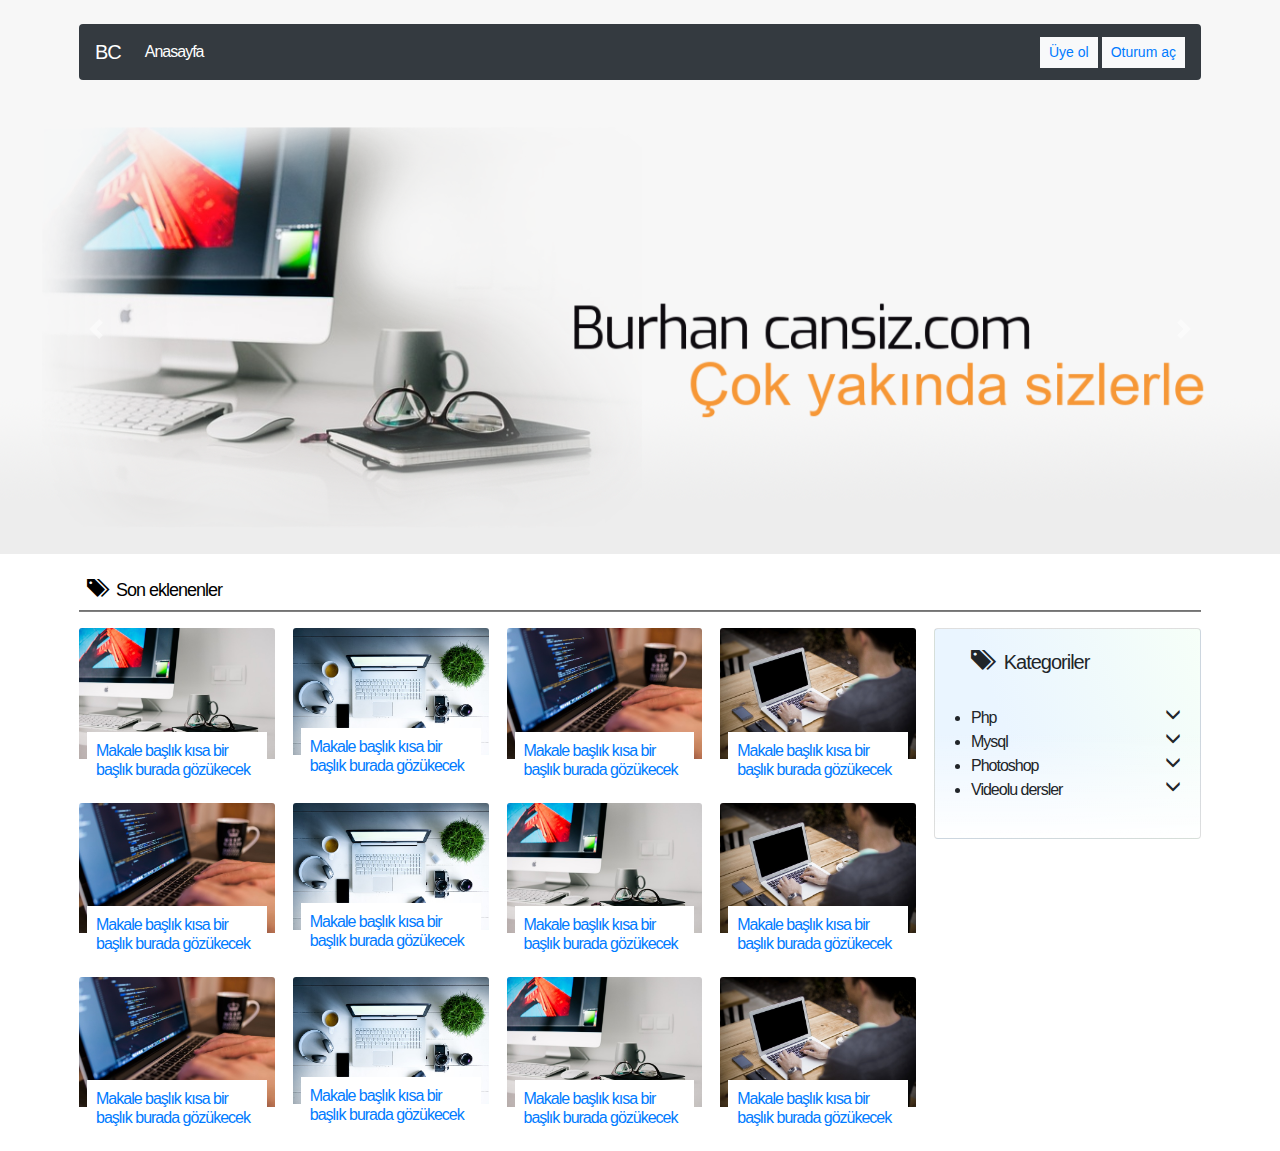
<file: index.html>
<!doctype html>
<html lang="tr">
<head>
    <meta charset="utf-8">
    <meta name="viewport" content="width=device-width, initial-scale=1, shrink-to-fit=no">
    <link rel="icon" type="image/png" sizes="96x96" href="img/global/fav.png"> 
    <link rel="stylesheet" href="lib/bootstrap/bootstrap.min.css">
    <link rel="stylesheet" href="lib/glyphicons.css">
    <link rel="stylesheet" href="css/custom.css">
    <link rel="stylesheet" href="css/medyaSorgulari.css">
    <title>Anasayfa</title>
</head>
<body>
    
<!--header-->
<header class="pt-2 pb-2 pt-lg-4 pb-lg-4">
    <div class="container">
        <nav class="navbar navbar-expand-md navbar-dark bg-dark rounded">
            <a class="navbar-brand" href="index.html">BC</a>
            <button class="navbar-toggler" type="button" data-toggle="collapse" data-target="#navbarAc" aria-controls="navbarAc" aria-expanded="false" aria-label="Toggle navigation"><span class="navbar-toggler-icon"></span></button>

            <div class="collapse navbar-collapse" id="navbarAc">
                <ul class="navbar-nav mr-auto">
                  <li class="nav-item active"><a class="nav-link" href="index.html">Anasayfa</a></li>
                </ul>
                <ul class="navbar-nav ml-auto">
                  <li class="nav-item"><button data-toggle="modal" data-target="#uyeOl" class="btn btn-sm btn-link btn-light rounded-0 mr-1 uyeOl">Üye ol</button></li>
                  <li class="nav-item"><button data-toggle="modal" data-target="#login"class="btn btn-sm btn-link btn-light rounded-0 login">Oturum aç</button></li>
                </ul>
            </div>
        </nav>
    </div>
</header>
<!--header.-->

<!--Slayder-->
<div id="slaytKontrol" class="carousel slide mb-3" data-ride="carousel">
    <div class="carousel-inner">
        <div class="carousel-item">
            <figure class="mb-0">
                <img src="img/slayder/1.png" class="img-fluid" alt="">
            </figure>
        </div>
        <div class="carousel-item">
            <figure class="mb-0">
                <img src="img/slayder/4.png" class="img-fluid" alt="">
            </figure>
        </div>
        <div class="carousel-item">
            <figure class="mb-0">
                <img src="img/slayder/3.png" class="img-fluid" alt="">
            </figure>
        </div>
    </div>
  <a class="carousel-control-prev" href="#slaytKontrol" role="button" data-slide="prev"><span class="carousel-control-prev-icon" aria-hidden="true"></span><span class="sr-only">Previous</span></a>
  <a class="carousel-control-next" href="#slaytKontrol" role="button" data-slide="next"><span class="carousel-control-next-icon" aria-hidden="true"></span><span class="sr-only">Next</span></a>
</div>
<!--Slayder.-->

<!--Kontent-->
<div class="container">
    <!--Bölüm başlık-->
    <section class="row bolumBaslik mb-3">
        <div class="col-12">
            <h2 class="d-inline-block p-2 mb-0"><span class="glyphicon glyphicon-tags" aria-hidden="true"></span> &nbsp; Son eklenenler</h2>
        </div>
        <div class="col-12"><hr class="p-0 mb-0"></div>
    </section>     
    <!--Bölüm başlık.-->
    
    <div class="row">
        <!--Sol kısım-->
        <div class="col-12 col-md-8 col-lg-9 sol">
            <div class="row sonEklenenler">
                <a class="col-12 col-sm-6 col-md-4 col-lg-3" href="makaleDetay.html" title="">
                    <div class="card border-0">
                        <figure class="mb-0">
                           <img src="img/makale/1.jpg" class="card-img-top" alt="...">
                        </figure> 
                        <div class="card-body p-2">
                            <h1 class="card-title h6">Makale başlık kısa bir başlık burada gözükecek vs vs</h1>
                        </div>
                    </div>
                </a> 
                <a class="col-12 col-sm-6 col-md-4 col-lg-3" href="makaleDetay.html" title="">
                    <div class="card border-0">
                        <figure class="mb-0">
                           <img src="img/makale/2.jpg" class="card-img-top" alt="...">
                        </figure> 
                        <div class="card-body p-2">
                            <h1 class="card-title h6">Makale başlık kısa bir başlık burada gözükecek vs vs</h1>
                        </div>
                    </div>
                </a> 
                <a class="col-12 col-sm-6 col-md-4 col-lg-3" href="makaleDetay.html" title="">
                    <div class="card border-0">
                        <figure class="mb-0">
                           <img src="img/makale/3.jpg" class="card-img-top" alt="...">
                        </figure> 
                        <div class="card-body p-2">
                            <h1 class="card-title h6">Makale başlık kısa bir başlık burada gözükecek vs vs</h1>
                        </div>
                    </div>
                </a> 
                <a class="col-12 col-sm-6 col-md-4 col-lg-3" href="makaleDetay.html" title="">
                    <div class="card border-0">
                        <figure class="mb-0">
                           <img src="img/makale/4.jpg" class="card-img-top" alt="...">
                        </figure> 
                        <div class="card-body p-2">
                            <h1 class="card-title h6">Makale başlık kısa bir başlık burada gözükecek vs vs</h1>
                        </div>
                    </div>
                </a> 
                <a class="col-12 col-sm-6 col-md-4 col-lg-3" href="makaleDetay.html" title="">
                    <div class="card border-0">
                        <figure class="mb-0">
                           <img src="img/makale/3.jpg" class="card-img-top" alt="...">
                        </figure> 
                        <div class="card-body p-2">
                            <h1 class="card-title h6">Makale başlık kısa bir başlık burada gözükecek vs vs</h1>
                        </div>
                    </div>
                </a> 
                <a class="col-12 col-sm-6 col-md-4 col-lg-3" href="makaleDetay.html" title="">
                    <div class="card border-0">
                        <figure class="mb-0">
                           <img src="img/makale/2.jpg" class="card-img-top" alt="...">
                        </figure> 
                        <div class="card-body p-2">
                            <h1 class="card-title h6">Makale başlık kısa bir başlık burada gözükecek vs vs</h1>
                        </div>
                    </div>
                </a> 
                <a class="col-12 col-sm-6 col-md-4 col-lg-3" href="makaleDetay.html" title="">
                    <div class="card border-0">
                        <figure class="mb-0">
                           <img src="img/makale/1.jpg" class="card-img-top" alt="...">
                        </figure> 
                        <div class="card-body p-2">
                            <h1 class="card-title h6">Makale başlık kısa bir başlık burada gözükecek vs vs</h1>
                        </div>
                    </div>
                </a> 
                <a class="col-12 col-sm-6 col-md-4 col-lg-3" href="makaleDetay.html" title="">
                    <div class="card border-0">
                        <figure class="mb-0">
                           <img src="img/makale/4.jpg" class="card-img-top" alt="...">
                        </figure> 
                        <div class="card-body p-2">
                            <h1 class="card-title h6">Makale başlık kısa bir başlık burada gözükecek vs vs</h1>
                        </div>
                    </div>
                </a> 
                <a class="col-12 col-sm-6 col-md-4 col-lg-3" href="makaleDetay.html" title="">
                    <div class="card border-0">
                        <figure class="mb-0">
                           <img src="img/makale/3.jpg" class="card-img-top" alt="...">
                        </figure> 
                        <div class="card-body p-2">
                            <h1 class="card-title h6">Makale başlık kısa bir başlık burada gözükecek vs vs</h1>
                        </div>
                    </div>
                </a> 
                <a class="col-12 col-sm-6 col-md-4 col-lg-3" href="makaleDetay.html" title="">
                    <div class="card border-0">
                        <figure class="mb-0">
                           <img src="img/makale/2.jpg" class="card-img-top" alt="...">
                        </figure> 
                        <div class="card-body p-2">
                            <h1 class="card-title h6">Makale başlık kısa bir başlık burada gözükecek vs vs</h1>
                        </div>
                    </div>
                </a> 
                <a class="col-12 col-sm-6 col-md-4 col-lg-3" href="makaleDetay.html" title="">
                    <div class="card border-0">
                        <figure class="mb-0">
                           <img src="img/makale/1.jpg" class="card-img-top" alt="...">
                        </figure> 
                        <div class="card-body p-2">
                            <h1 class="card-title h6">Makale başlık kısa bir başlık burada gözükecek vs vs</h1>
                        </div>
                    </div>
                </a> 
                <a class="col-12 col-sm-6 col-md-4 col-lg-3" href="makaleDetay.html" title="">
                    <div class="card border-0">
                        <figure class="mb-0">
                           <img src="img/makale/4.jpg" class="card-img-top" alt="...">
                        </figure> 
                        <div class="card-body p-2">
                            <h1 class="card-title h6">Makale başlık kısa bir başlık burada gözükecek vs vs</h1>
                        </div>
                    </div>
                </a> 
            </div>
        </div>
        <!--Sol kısım.-->
        
        <!--Sağ kısım-->
        <aside class="col-12 col-md-4 col-lg-3 sag">
            <div class="card bgAqua">
                <div class="card-body">
                    <ul class="pl-3">
                        <li class="list-group mb-4"><h5><span class="glyphicon glyphicon-tags" aria-hidden="true"></span> &nbsp; Kategoriler</h5></li>
                        <li>
                            <a href="kategoriDetay.html" class="h6" title="">Php<span class="glyphicon glyphicon-menu-down float-right" aria-hidden="true"></span></a>
                        </li>
                        <li>
                            <a href="kategoriDetay.html" class="h6" title="">Mysql<span class="glyphicon glyphicon-menu-down float-right" aria-hidden="true"></span></a>
                        </li>
                        <li>
                            <a href="kategoriDetay.html" class="h6" title="">Photoshop<span class="glyphicon glyphicon-menu-down float-right" aria-hidden="true"></span></a>
                        </li>
                        <li>
                            <a href="javascript:void(0)" class="h6" title="">Videolu dersler<span class="glyphicon glyphicon-menu-down float-right" aria-hidden="true"></span></a>
                            <ul>
                                <li><a href="" title="">Bootstrap</a></li>
                                <li><a href="" title="">Php</a></li>
                                <li><a href="" title="">Javascript</a></li>
                            </ul>                            
                        </li>
                    </ul>
                </div>
            </div>
        </aside>
        <!--Sağ kısım.-->
    </div>
</div>
<!--Kontent.-->

<!--Modallar-->
<div class="modal fade pr-0" id="login" role="dialog" aria-hidden="true">
    <div class="modal-dialog" role="document">
        <form class="modal-content">
            <div class="modal-header border-0">
                <h6 class="modal-title">Oturum aç</h6>
                <button type="button" class="close" data-dismiss="modal" aria-label="Close"><span aria-hidden="true">&times;</span></button>
            </div>
            <div class="modal-body">
                <div class="form-group">
                    <input name="mail" type="email" class="form-control" placeholder="E mail" required>
                </div>
                <div>
                    <input name="sifre" type="password" class="form-control" placeholder="Şifre" required>
                </div>
            </div>
            <div class="modal-footer border-0">
                <button type="submit" class="btn btn-sm btn-outline-primary">Oturum ac</button>
            </div>
        </form>
    </div>
</div>

<div class="modal fade pr-0" id="uyeOl" role="dialog" aria-hidden="true">
    <div class="modal-dialog" role="document">
        <form class="modal-content">
            <div class="modal-header border-0">
                <h6 class="modal-title">Üye ol</h6>
                <button type="button" class="close" data-dismiss="modal" aria-label="Close"><span aria-hidden="true">&times;</span></button>
            </div>
            <div class="modal-body">
                <div class="form-group">
                    <input name="ad" type="text" class="form-control" placeholder="Ad" required>
                </div>
                <div class="form-group">
                    <input name="soyad" type="text" class="form-control" placeholder="Soyad" required>
                </div>
                <div class="form-group">
                    <input name="mail" type="email" class="form-control" placeholder="E mail" required>
                </div>
                <div class="form-group">
                    <input name="sifre" type="password" class="form-control" placeholder="Şifre" required>
                </div>
                <div>
                    <input name="sifre2" type="password" class="form-control" placeholder="Şifre tekrar" required>
                </div>
            </div>
            <div class="modal-footer border-0">
                <button type="submit" class="btn btn-sm btn-outline-primary">Üye ol</button>
            </div>
        </form>
    </div>
</div>
<!--Modallar.-->

<script src="lib/jquery331.js"></script>
<script src="lib/bootstrap/popper.min.js" ></script>
<script src="lib/bootstrap/bootstrap.min.js"></script>
<script src="js/custom.js"></script>
<script>
    $(function () {$('.carousel-item:nth-child(1)').addClass('active');});
</script>
</body>
</html>
</file>
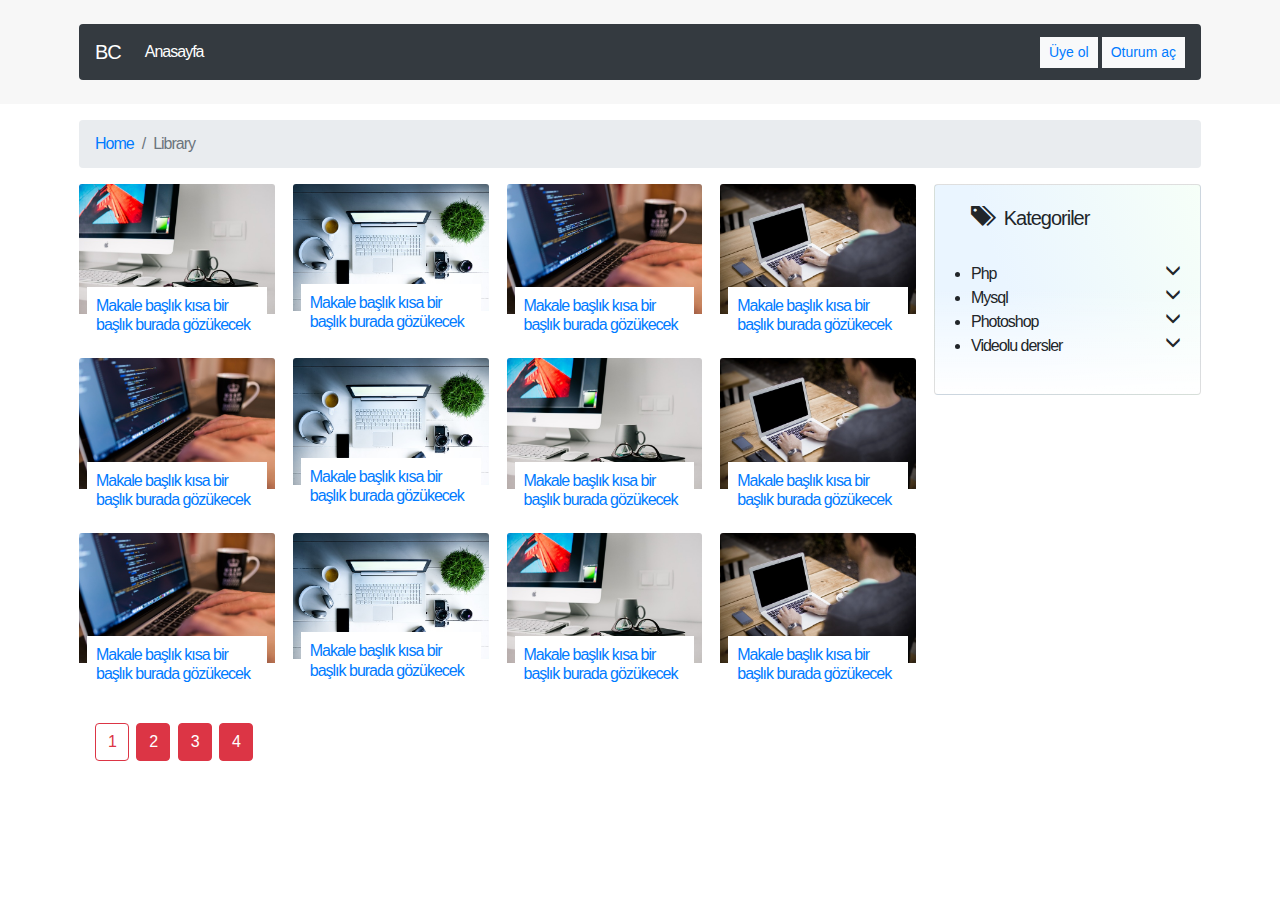
<file: kategoriDetay.html>
<!doctype html>
<html lang="tr">
<head>
    <meta charset="utf-8">
    <meta name="viewport" content="width=device-width, initial-scale=1, shrink-to-fit=no">
    <link rel="stylesheet" href="lib/bootstrap/bootstrap.min.css">
    <link rel="stylesheet" href="lib/glyphicons.css">
    <link rel="stylesheet" href="css/custom.css">
    <link rel="stylesheet" href="css/medyaSorgulari.css">
    <title>Anasayfa</title>
</head>
<body>
   
<!--header-->
<header class="pt-2 pb-2 pt-lg-4 pb-lg-4">
    <div class="container">
        <nav class="navbar navbar-expand-md navbar-dark bg-dark rounded">
            <a class="navbar-brand" href="index.html">BC</a>
            <button class="navbar-toggler" type="button" data-toggle="collapse" data-target="#navbarAc" aria-controls="navbarAc" aria-expanded="false" aria-label="Toggle navigation"><span class="navbar-toggler-icon"></span></button>

            <div class="collapse navbar-collapse" id="navbarAc">
                <ul class="navbar-nav mr-auto">
                  <li class="nav-item active"><a class="nav-link" href="index.html">Anasayfa</a></li>
                </ul>
                <ul class="navbar-nav ml-auto">
                  <li class="nav-item"><button data-toggle="modal" data-target="#uyeOl" class="btn btn-sm btn-link btn-light rounded-0 mr-1 uyeOl">Üye ol</button></li>
                  <li class="nav-item"><button data-toggle="modal" data-target="#login"class="btn btn-sm btn-link btn-light rounded-0 login">Oturum aç</button></li>
                </ul>
            </div>
        </nav>
    </div>
</header>
<!--header.-->

<!--Nerdeyim-->
<nav class="container mt-3" aria-label="breadcrumb">
    <ol class="breadcrumb">
        <li class="breadcrumb-item"><a href="#">Home</a></li>
        <li class="breadcrumb-item active">Library</li>
    </ol>
</nav> 
<!--Nerdeyim.-->

<!--Kontent-->
<div class="container mt-3">
    <div class="row">
        <!--Sol kısım-->
        <div class="col-12 col-md-8 col-lg-9 sol">
            <div class="row sonEklenenler">
                <a class="col-12 col-sm-6 col-md-4 col-lg-3" href="makaleDetay.html" title="">
                    <div class="card border-0">
                        <figure class="mb-0">
                           <img src="img/makale/1.jpg" class="card-img-top" alt="...">
                        </figure> 
                        <div class="card-body p-2">
                            <h1 class="card-title h6">Makale başlık kısa bir başlık burada gözükecek vs vs</h1>
                        </div>
                    </div>
                </a> 
                <a class="col-12 col-sm-6 col-md-4 col-lg-3" href="makaleDetay.html" title="">
                    <div class="card border-0">
                        <figure class="mb-0">
                           <img src="img/makale/2.jpg" class="card-img-top" alt="...">
                        </figure> 
                        <div class="card-body p-2">
                            <h1 class="card-title h6">Makale başlık kısa bir başlık burada gözükecek vs vs</h1>
                        </div>
                    </div>
                </a> 
                <a class="col-12 col-sm-6 col-md-4 col-lg-3" href="makaleDetay.html" title="">
                    <div class="card border-0">
                        <figure class="mb-0">
                           <img src="img/makale/3.jpg" class="card-img-top" alt="...">
                        </figure> 
                        <div class="card-body p-2">
                            <h1 class="card-title h6">Makale başlık kısa bir başlık burada gözükecek vs vs</h1>
                        </div>
                    </div>
                </a> 
                <a class="col-12 col-sm-6 col-md-4 col-lg-3" href="makaleDetay.html" title="">
                    <div class="card border-0">
                        <figure class="mb-0">
                           <img src="img/makale/4.jpg" class="card-img-top" alt="...">
                        </figure> 
                        <div class="card-body p-2">
                            <h1 class="card-title h6">Makale başlık kısa bir başlık burada gözükecek vs vs</h1>
                        </div>
                    </div>
                </a> 
                <a class="col-12 col-sm-6 col-md-4 col-lg-3" href="makaleDetay.html" title="">
                    <div class="card border-0">
                        <figure class="mb-0">
                           <img src="img/makale/3.jpg" class="card-img-top" alt="...">
                        </figure> 
                        <div class="card-body p-2">
                            <h1 class="card-title h6">Makale başlık kısa bir başlık burada gözükecek vs vs</h1>
                        </div>
                    </div>
                </a> 
                <a class="col-12 col-sm-6 col-md-4 col-lg-3" href="makaleDetay.html" title="">
                    <div class="card border-0">
                        <figure class="mb-0">
                           <img src="img/makale/2.jpg" class="card-img-top" alt="...">
                        </figure> 
                        <div class="card-body p-2">
                            <h1 class="card-title h6">Makale başlık kısa bir başlık burada gözükecek vs vs</h1>
                        </div>
                    </div>
                </a> 
                <a class="col-12 col-sm-6 col-md-4 col-lg-3" href="makaleDetay.html" title="">
                    <div class="card border-0">
                        <figure class="mb-0">
                           <img src="img/makale/1.jpg" class="card-img-top" alt="...">
                        </figure> 
                        <div class="card-body p-2">
                            <h1 class="card-title h6">Makale başlık kısa bir başlık burada gözükecek vs vs</h1>
                        </div>
                    </div>
                </a> 
                <a class="col-12 col-sm-6 col-md-4 col-lg-3" href="makaleDetay.html" title="">
                    <div class="card border-0">
                        <figure class="mb-0">
                           <img src="img/makale/4.jpg" class="card-img-top" alt="...">
                        </figure> 
                        <div class="card-body p-2">
                            <h1 class="card-title h6">Makale başlık kısa bir başlık burada gözükecek vs vs</h1>
                        </div>
                    </div>
                </a> 
                <a class="col-12 col-sm-6 col-md-4 col-lg-3" href="makaleDetay.html" title="">
                    <div class="card border-0">
                        <figure class="mb-0">
                           <img src="img/makale/3.jpg" class="card-img-top" alt="...">
                        </figure> 
                        <div class="card-body p-2">
                            <h1 class="card-title h6">Makale başlık kısa bir başlık burada gözükecek vs vs</h1>
                        </div>
                    </div>
                </a> 
                <a class="col-12 col-sm-6 col-md-4 col-lg-3" href="makaleDetay.html" title="">
                    <div class="card border-0">
                        <figure class="mb-0">
                           <img src="img/makale/2.jpg" class="card-img-top" alt="...">
                        </figure> 
                        <div class="card-body p-2">
                            <h1 class="card-title h6">Makale başlık kısa bir başlık burada gözükecek vs vs</h1>
                        </div>
                    </div>
                </a> 
                <a class="col-12 col-sm-6 col-md-4 col-lg-3" href="makaleDetay.html" title="">
                    <div class="card border-0">
                        <figure class="mb-0">
                           <img src="img/makale/1.jpg" class="card-img-top" alt="...">
                        </figure> 
                        <div class="card-body p-2">
                            <h1 class="card-title h6">Makale başlık kısa bir başlık burada gözükecek vs vs</h1>
                        </div>
                    </div>
                </a> 
                <a class="col-12 col-sm-6 col-md-4 col-lg-3" href="makaleDetay.html" title="">
                    <div class="card border-0">
                        <figure class="mb-0">
                           <img src="img/makale/4.jpg" class="card-img-top" alt="...">
                        </figure> 
                        <div class="card-body p-2">
                            <h1 class="card-title h6">Makale başlık kısa bir başlık burada gözükecek vs vs</h1>
                        </div>
                    </div>
                </a> 
            </div>
        </div>
        <!--Sol kısım.-->
        
        <!--Sağ kısım-->
        <aside class="col-12 col-md-4 col-lg-3 sag">
            <div class="card bgAqua">
                <div class="card-body">
                    <ul class="pl-3">
                        <li class="list-group mb-4"><h5><span class="glyphicon glyphicon-tags" aria-hidden="true"></span> &nbsp; Kategoriler</h5></li>
                        <li>
                            <a href="kategoriDetay.html" class="h6" title="">Php<span class="glyphicon glyphicon-menu-down float-right" aria-hidden="true"></span></a>
                        </li>
                        <li>
                            <a href="kategoriDetay.html" class="h6" title="">Mysql<span class="glyphicon glyphicon-menu-down float-right" aria-hidden="true"></span></a>
                        </li>
                        <li>
                            <a href="kategoriDetay.html" class="h6" title="">Photoshop<span class="glyphicon glyphicon-menu-down float-right" aria-hidden="true"></span></a>
                        </li>
                        <li>
                            <a href="javascript:void(0)" class="h6" title="">Videolu dersler<span class="glyphicon glyphicon-menu-down float-right" aria-hidden="true"></span></a>
                            <ul>
                                <li><a href="" title="">Bootstrap</a></li>
                                <li><a href="" title="">Php</a></li>
                                <li><a href="" title="">Javascript</a></li>
                            </ul>                            
                        </li>
                    </ul>
                </div>
            </div>
        </aside>
        <!--Sağ kısım.-->
    </div>
    
    <div class="p-3">

    <a class="btn btn-outline-danger mr-1" href="#">1</a>
    <a class="btn btn-danger mr-1" href="#">2</a>
    <a class="btn btn-danger mr-1" href="#">3</a>
    <a class="btn btn-danger mr-1" href="#">4</a>

    </div>
    
</div>
<!--Kontent.-->

<!--Modallar-->
<div class="modal fade pr-0" id="login" role="dialog" aria-hidden="true">
    <div class="modal-dialog" role="document">
        <form class="modal-content">
            <div class="modal-header border-0">
                <h6 class="modal-title">Oturum aç</h6>
                <button type="button" class="close" data-dismiss="modal" aria-label="Close"><span aria-hidden="true">&times;</span></button>
            </div>
            <div class="modal-body">
                <div class="form-group">
                    <input name="mail" type="email" class="form-control" placeholder="E mail" required>
                </div>
                <div>
                    <input name="sifre" type="password" class="form-control" placeholder="Şifre" required>
                </div>
            </div>
            <div class="modal-footer border-0">
                <button type="submit" class="btn btn-sm btn-outline-primary">Oturum ac</button>
            </div>
        </form>
    </div>
</div>

<div class="modal fade pr-0" id="uyeOl" role="dialog" aria-hidden="true">
    <div class="modal-dialog" role="document">
        <form class="modal-content">
            <div class="modal-header border-0">
                <h6 class="modal-title">Üye ol</h6>
                <button type="button" class="close" data-dismiss="modal" aria-label="Close"><span aria-hidden="true">&times;</span></button>
            </div>
            <div class="modal-body">
                <div class="form-group">
                    <input name="ad" type="text" class="form-control" placeholder="Ad" required>
                </div>
                <div class="form-group">
                    <input name="soyad" type="text" class="form-control" placeholder="Soyad" required>
                </div>
                <div class="form-group">
                    <input name="mail" type="email" class="form-control" placeholder="E mail" required>
                </div>
                <div class="form-group">
                    <input name="sifre" type="password" class="form-control" placeholder="Şifre" required>
                </div>
                <div>
                    <input name="sifre2" type="password" class="form-control" placeholder="Şifre tekrar" required>
                </div>
            </div>
            <div class="modal-footer border-0">
                <button type="submit" class="btn btn-sm btn-outline-primary">Üye ol</button>
            </div>
        </form>
    </div>
</div>
<!--Modallar.-->

<script src="lib/jquery331.js"></script>
<script src="lib/bootstrap/popper.min.js" ></script>
<script src="lib/bootstrap/bootstrap.min.js"></script>
<script src="js/custom.js"></script>
<script>
    $(function () {$('.carousel-item:nth-child(1)').addClass('active');});
</script>
</body>
</html>
</file>
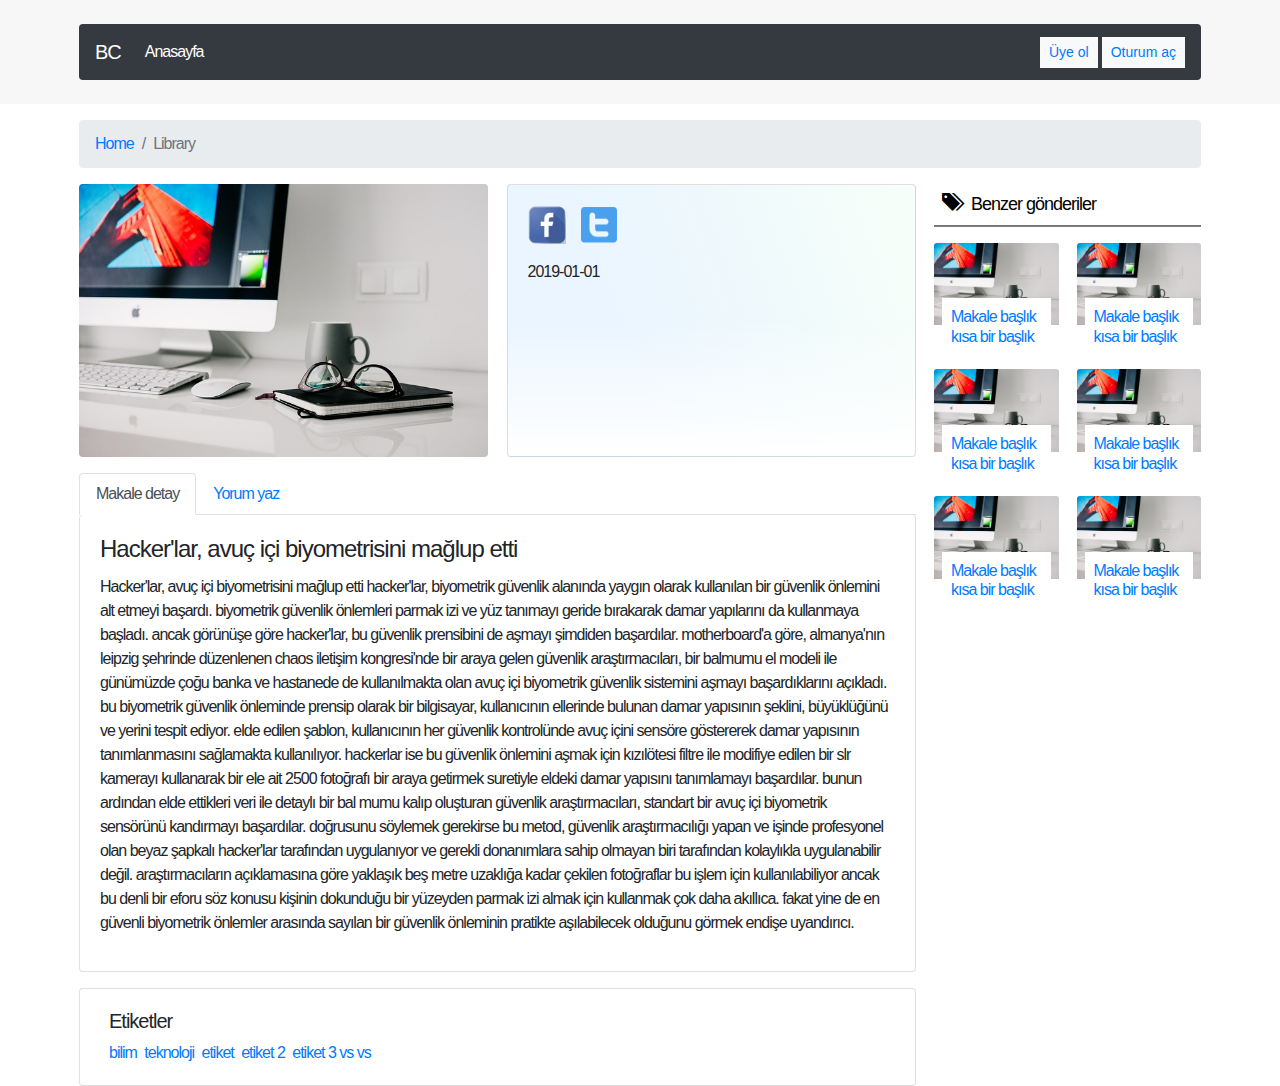
<file: makaleDetay.html>
<!doctype html>
<html lang="tr">
<head>
    <meta charset="utf-8">
    <meta name="viewport" content="width=device-width, initial-scale=1, shrink-to-fit=no">
    <link rel="stylesheet" href="lib/bootstrap/bootstrap.min.css">
    <link rel="stylesheet" href="lib/glyphicons.css">
    <link rel="stylesheet" href="css/custom.css">
    <link rel="stylesheet" href="css/medyaSorgulari.css">
    <title>Anasayfa</title>
</head>
<body>
   
<!--header-->
<header class="pt-2 pb-2 pt-lg-4 pb-lg-4">
    <div class="container">
        <nav class="navbar navbar-expand-md navbar-dark bg-dark rounded">
            <a class="navbar-brand" href="index.html">BC</a>
            <button class="navbar-toggler" type="button" data-toggle="collapse" data-target="#navbarAc" aria-controls="navbarAc" aria-expanded="false" aria-label="Toggle navigation"><span class="navbar-toggler-icon"></span></button>

            <div class="collapse navbar-collapse" id="navbarAc">
                <ul class="navbar-nav mr-auto">
                  <li class="nav-item active"><a class="nav-link" href="index.html">Anasayfa</a></li>
                </ul>
                <ul class="navbar-nav ml-auto">
                  <li class="nav-item"><button data-toggle="modal" data-target="#uyeOl" class="btn btn-sm btn-link btn-light rounded-0 mr-1 uyeOl">Üye ol</button></li>
                  <li class="nav-item"><button data-toggle="modal" data-target="#login"class="btn btn-sm btn-link btn-light rounded-0 login">Oturum aç</button></li>
                </ul>
            </div>
        </nav>
    </div>
</header>
<!--header.-->

<!--Nerdeyim-->
<nav class="container mt-3" aria-label="breadcrumb">
    <ol class="breadcrumb">
        <li class="breadcrumb-item"><a href="#">Home</a></li>
        <li class="breadcrumb-item active">Library</li>
    </ol>
</nav> 
<!--Nerdeyim.-->

<!--Kontent-->
<div class="container">
    <div class="row">
        <!--Sol kısım-->
        <div class="col-12 col-lg-9 sol">
            <div class="row">
                <figure class="col-12 col-md-6 mb-md-0">
                    <img class="img-fluid rounded" src="img/makale/1.jpg" alt="Pişmaniye kurabiye">
                </figure>
                <div class="col-12 col-md-6">
                    <div class="card h-100 rounded bgAqua">
                        <div class="row card-body">
                            <div class="col-12 sosyalMedyaIcon">
                                <a href=""><img src="img/global/facebook.png" alt="facebook icon"></a>
                                <a href=""><img src="img/global/twitter.png" alt="twitter icon"></a>
                                <p class="pt-3">2019-01-01</p>
                            </div>
                            <hr>
                        </div>
                    </div>
                </div>
                
                <div class="col-12 mt-3">
                    <ul class="nav nav-tabs" role="tablist">
                        <li class="nav-item">
                            <a class="nav-link active" data-toggle="tab" href=".makaleDetay" role="tab">Makale detay</a>
                        </li>
                        <li class="nav-item">
                            <a class="nav-link" data-toggle="tab" href=".yorumYaz" role="tab">Yorum yaz</a>
                        </li>
                    </ul>
                    <div class="tab-content mb-3">
                        <div class="tab-pane fade show active makaleDetay" role="tabpanel">
                            <article class="card border-top-0">
                                <div class="card-body">
                                    <h1 class="card-title h4">Hacker'lar, avuç içi biyometrisini mağlup etti</h1>
                                    <p>
                                        Hacker'lar, avuç içi biyometrisini mağlup etti
                                        hacker'lar, biyometrik güvenlik alanında yaygın olarak kullanılan bir güvenlik önlemini alt etmeyi başardı.
                                        biyometrik güvenlik önlemleri parmak izi ve yüz tanımayı geride bırakarak damar yapılarını da kullanmaya başladı. ancak görünüşe göre hacker'lar, bu güvenlik prensibini de aşmayı şimdiden başardılar.
                                        motherboard'a göre, almanya'nın leipzig şehrinde düzenlenen chaos iletişim kongresi'nde bir araya gelen güvenlik araştırmacıları, bir balmumu el modeli ile günümüzde çoğu banka ve hastanede de kullanılmakta olan avuç içi biyometrik güvenlik sistemini aşmayı başardıklarını açıkladı.
                                        bu biyometrik güvenlik önleminde prensip olarak bir bilgisayar, kullanıcının ellerinde bulunan damar yapısının şeklini, büyüklüğünü ve yerini tespit ediyor. elde edilen şablon, kullanıcının her güvenlik kontrolünde avuç içini sensöre göstererek damar yapısının tanımlanmasını sağlamakta kullanılıyor.
                                        hackerlar ise bu güvenlik önlemini aşmak için kızılötesi filtre ile modifiye edilen bir slr kamerayı kullanarak bir ele ait 2500 fotoğrafı bir araya getirmek suretiyle eldeki damar yapısını tanımlamayı başardılar. bunun ardından elde ettikleri veri ile detaylı bir bal mumu kalıp oluşturan güvenlik araştırmacıları, standart bir avuç içi biyometrik sensörünü kandırmayı başardılar.
                                        doğrusunu söylemek gerekirse bu metod, güvenlik araştırmacılığı yapan ve işinde profesyonel olan beyaz şapkalı hacker'lar tarafından uygulanıyor ve gerekli donanımlara sahip olmayan biri tarafından kolaylıkla uygulanabilir değil. araştırmacıların açıklamasına göre yaklaşık beş metre uzaklığa kadar çekilen fotoğraflar bu işlem için kullanılabiliyor ancak bu denli bir eforu söz konusu kişinin dokunduğu bir yüzeyden parmak izi almak için kullanmak çok daha akıllıca. fakat yine de en güvenli biyometrik önlemler arasında sayılan bir güvenlik önleminin pratikte aşılabilecek olduğunu görmek endişe uyandırıcı.
                                    </p>    
                                </div>
                            </article>
                        </div>
                        
                        <div class="tab-pane fade yorumYaz" role="tabpanel">
                            <form class="card border-top-0">
                                <div class="form-row card-body">
                                    <div class="form-group col-12">
                                        <label>Yorum yaz</label>
                                        <textarea class="form-control col mb-0" rows="3"></textarea>
                                    </div>
                                    <div class="form-group col-md-6">
                                          <input type="text" class="form-control" placeholder="Adınız soyadınız">
                                    </div>
                                    <div class="form-group col-12">
                                        <button type="button" class="btn btn-warning">Yorum gönder</button>
                                    </div>
                                    
                                    <article class="col-12 media mb-2">
                                        <img src="img/global/noAvatar.png" class="mr-3 width54" alt="...">
                                        <div class="media-body">
                                            <h5 class="mt-0">Burhan cansızı</h5>
                                            <p>Makaleye yapılan yorum bu alanda yer alacak</p>
                                        </div>                                        
                                    </article>                                    
                                    <article class="col-12 media mb-2">
                                        <img src="img/global/noAvatar.png" class="mr-3 width54" alt="...">
                                        <div class="media-body">
                                            <h5 class="mt-0">Burhan cansızı</h5>
                                            <p>
                                                Makaleye yapılan yorum bu alanda yer alacak
                                                Makaleye yapılan yorum bu alanda yer alacak
                                                Makaleye yapılan yorum bu alanda yer alacak
                                                Makaleye yapılan yorum bu alanda yer alacak
                                                Makaleye yapılan yorum bu alanda yer alacak
                                                Makaleye yapılan yorum bu alanda yer alacak
                                            </p>
                                        </div>                                        
                                    </article>                                    
                                    <article class="col-12 media mb-2">
                                        <img src="img/global/noAvatar.png" class="mr-3 width54" alt="...">
                                        <div class="media-body">
                                            <h5 class="mt-0">Burhan cansızı</h5>
                                            <p>Makaleye yapılan yorum bu alanda yer alacak</p>
                                        </div>                                        
                                    </article>                                    

                                </div>
                            </form>                          
                        </div>
                    </div>      
                    
                    <!--Etiketler-->
                    <section class="col-12 card">
                        <div class="card-body">
                            <h2 class="h5">Etiketler</h2>
                            <a class="pr-1" href="etiketDetay" title="">bilim</a>
                            <a class="pr-1" href="etiketDetay" title="">teknoloji</a>
                            <a class="pr-1" href="etiketDetay" title="">etiket</a>
                            <a class="pr-1" href="etiketDetay" title="">etiket 2</a>
                            <a class="pr-1" href="etiketDetay" title="">etiket 3 vs vs</a>
                        </div>
                    </section>
                    <!--Etiketler.-->
                </div>
            </div>            
        </div>
        <!--Sol kısım.-->

        <!--Sağ kısım-->
        <aside class="col-12 col-lg-3 sag">
            <section class="row bolumBaslik mb-3">
                <div class="col-12">
                    <h2 class="d-inline-block p-2 mb-0"><span class="glyphicon glyphicon-tags" aria-hidden="true"></span> &nbsp; Benzer gönderiler</h2>
                </div>
                <div class="col-12"><hr class="p-0 mb-0"></div>
            </section>
            
            <div class="row benzerYazilar">
                <a class="col-6" href="makaleDetay.html" title="">
                    <div class="card border-0">
                        <figure class="mb-0">
                           <img src="img/makale/1.jpg" class="card-img-top" alt="...">
                        </figure> 
                        <div class="card-body p-2">
                            <h1 class="card-title h6">Makale başlık kısa bir başlık burada gözükecek vs vs</h1>
                        </div>
                    </div>
                </a> 
                <a class="col-6" href="makaleDetay.html" title="">
                    <div class="card border-0">
                        <figure class="mb-0">
                           <img src="img/makale/1.jpg" class="card-img-top" alt="...">
                        </figure> 
                        <div class="card-body p-2">
                            <h1 class="card-title h6">Makale başlık kısa bir başlık burada gözükecek vs vs</h1>
                        </div>
                    </div>
                </a> 
                <a class="col-6" href="makaleDetay.html" title="">
                    <div class="card border-0">
                        <figure class="mb-0">
                           <img src="img/makale/1.jpg" class="card-img-top" alt="...">
                        </figure> 
                        <div class="card-body p-2">
                            <h1 class="card-title h6">Makale başlık kısa bir başlık burada gözükecek vs vs</h1>
                        </div>
                    </div>
                </a> 
                <a class="col-6" href="makaleDetay.html" title="">
                    <div class="card border-0">
                        <figure class="mb-0">
                           <img src="img/makale/1.jpg" class="card-img-top" alt="...">
                        </figure> 
                        <div class="card-body p-2">
                            <h1 class="card-title h6">Makale başlık kısa bir başlık burada gözükecek vs vs</h1>
                        </div>
                    </div>
                </a> 
                <a class="col-6" href="makaleDetay.html" title="">
                    <div class="card border-0">
                        <figure class="mb-0">
                           <img src="img/makale/1.jpg" class="card-img-top" alt="...">
                        </figure> 
                        <div class="card-body p-2">
                            <h1 class="card-title h6">Makale başlık kısa bir başlık burada gözükecek vs vs</h1>
                        </div>
                    </div>
                </a> 
                <a class="col-6" href="makaleDetay.html" title="">
                    <div class="card border-0">
                        <figure class="mb-0">
                           <img src="img/makale/1.jpg" class="card-img-top" alt="...">
                        </figure> 
                        <div class="card-body p-2">
                            <h1 class="card-title h6">Makale başlık kısa bir başlık burada gözükecek vs vs</h1>
                        </div>
                    </div>
                </a> 
            </div>
        </aside>
        <!--Sağ kısım.-->        
    </div>
</div>
<!--Kontent.-->

<!--Modallar-->
<div class="modal fade pr-0" id="login" role="dialog" aria-hidden="true">
    <div class="modal-dialog" role="document">
        <form class="modal-content">
            <div class="modal-header border-0">
                <h6 class="modal-title">Oturum aç</h6>
                <button type="button" class="close" data-dismiss="modal" aria-label="Close"><span aria-hidden="true">&times;</span></button>
            </div>
            <div class="modal-body">
                <div class="form-group">
                    <input name="mail" type="email" class="form-control" placeholder="E mail" required>
                </div>
                <div>
                    <input name="sifre" type="password" class="form-control" placeholder="Şifre" required>
                </div>
            </div>
            <div class="modal-footer border-0">
                <button type="submit" class="btn btn-sm btn-outline-primary">Oturum ac</button>
            </div>
        </form>
    </div>
</div>

<div class="modal fade pr-0" id="uyeOl" role="dialog" aria-hidden="true">
    <div class="modal-dialog" role="document">
        <form class="modal-content">
            <div class="modal-header border-0">
                <h6 class="modal-title">Üye ol</h6>
                <button type="button" class="close" data-dismiss="modal" aria-label="Close"><span aria-hidden="true">&times;</span></button>
            </div>
            <div class="modal-body">
                <div class="form-group">
                    <input name="ad" type="text" class="form-control" placeholder="Ad" required>
                </div>
                <div class="form-group">
                    <input name="soyad" type="text" class="form-control" placeholder="Soyad" required>
                </div>
                <div class="form-group">
                    <input name="mail" type="email" class="form-control" placeholder="E mail" required>
                </div>
                <div class="form-group">
                    <input name="sifre" type="password" class="form-control" placeholder="Şifre" required>
                </div>
                <div>
                    <input name="sifre2" type="password" class="form-control" placeholder="Şifre tekrar" required>
                </div>
            </div>
            <div class="modal-footer border-0">
                <button type="submit" class="btn btn-sm btn-outline-primary">Üye ol</button>
            </div>
        </form>
    </div>
</div>
<!--Modallar.-->

<script src="lib/jquery331.js"></script>
<script src="lib/bootstrap/popper.min.js" ></script>
<script src="lib/bootstrap/bootstrap.min.js"></script>
<script src="js/custom.js"></script>
<script>
    $(function () {$('.carousel-item:nth-child(1)').addClass('active');});
</script>
</body>
</html>
</file>
<file: lib/glyphicons.css>
.glyphicon {
  position: relative;
  top: 1px;
  display: inline-block;
  font-family: 'Glyphicons Halflings';
  font-style: normal;
  font-weight: normal;
  line-height: 1;
  -webkit-font-smoothing: antialiased;
  -moz-osx-font-smoothing: grayscale;
}
.glyphicon-asterisk:before {
  content: "\2a";
}
.glyphicon-plus:before {
  content: "\2b";
}
.glyphicon-euro:before,
.glyphicon-eur:before {
  content: "\20ac";
}
.glyphicon-minus:before {
  content: "\2212";
}
.glyphicon-cloud:before {
  content: "\2601";
}
.glyphicon-envelope:before {
  content: "\2709";
}
.glyphicon-pencil:before {
  content: "\270f";
}
.glyphicon-glass:before {
  content: "\e001";
}
.glyphicon-music:before {
  content: "\e002";
}
.glyphicon-search:before {
  content: "\e003";
}
.glyphicon-heart:before {
  content: "\e005";
}
.glyphicon-star:before {
  content: "\e006";
}
.glyphicon-star-empty:before {
  content: "\e007";
}
.glyphicon-user:before {
  content: "\e008";
}
.glyphicon-film:before {
  content: "\e009";
}
.glyphicon-th-large:before {
  content: "\e010";
}
.glyphicon-th:before {
  content: "\e011";
}
.glyphicon-th-list:before {
  content: "\e012";
}
.glyphicon-ok:before {
  content: "\e013";
}
.glyphicon-remove:before {
  content: "\e014";
}
.glyphicon-zoom-in:before {
  content: "\e015";
}
.glyphicon-zoom-out:before {
  content: "\e016";
}
.glyphicon-off:before {
  content: "\e017";
}
.glyphicon-signal:before {
  content: "\e018";
}
.glyphicon-cog:before {
  content: "\e019";
}
.glyphicon-trash:before {
  content: "\e020";
}
.glyphicon-home:before {
  content: "\e021";
}
.glyphicon-file:before {
  content: "\e022";
}
.glyphicon-time:before {
  content: "\e023";
}
.glyphicon-road:before {
  content: "\e024";
}
.glyphicon-download-alt:before {
  content: "\e025";
}
.glyphicon-download:before {
  content: "\e026";
}
.glyphicon-upload:before {
  content: "\e027";
}
.glyphicon-inbox:before {
  content: "\e028";
}
.glyphicon-play-circle:before {
  content: "\e029";
}
.glyphicon-repeat:before {
  content: "\e030";
}
.glyphicon-refresh:before {
  content: "\e031";
}
.glyphicon-list-alt:before {
  content: "\e032";
}
.glyphicon-lock:before {
  content: "\e033";
}
.glyphicon-flag:before {
  content: "\e034";
}
.glyphicon-headphones:before {
  content: "\e035";
}
.glyphicon-volume-off:before {
  content: "\e036";
}
.glyphicon-volume-down:before {
  content: "\e037";
}
.glyphicon-volume-up:before {
  content: "\e038";
}
.glyphicon-qrcode:before {
  content: "\e039";
}
.glyphicon-barcode:before {
  content: "\e040";
}
.glyphicon-tag:before {
  content: "\e041";
}
.glyphicon-tags:before {
  content: "\e042";
}
.glyphicon-book:before {
  content: "\e043";
}
.glyphicon-bookmark:before {
  content: "\e044";
}
.glyphicon-print:before {
  content: "\e045";
}
.glyphicon-camera:before {
  content: "\e046";
}
.glyphicon-font:before {
  content: "\e047";
}
.glyphicon-bold:before {
  content: "\e048";
}
.glyphicon-italic:before {
  content: "\e049";
}
.glyphicon-text-height:before {
  content: "\e050";
}
.glyphicon-text-width:before {
  content: "\e051";
}
.glyphicon-align-left:before {
  content: "\e052";
}
.glyphicon-align-center:before {
  content: "\e053";
}
.glyphicon-align-right:before {
  content: "\e054";
}
.glyphicon-align-justify:before {
  content: "\e055";
}
.glyphicon-list:before {
  content: "\e056";
}
.glyphicon-indent-left:before {
  content: "\e057";
}
.glyphicon-indent-right:before {
  content: "\e058";
}
.glyphicon-facetime-video:before {
  content: "\e059";
}
.glyphicon-picture:before {
  content: "\e060";
}
.glyphicon-map-marker:before {
  content: "\e062";
}
.glyphicon-adjust:before {
  content: "\e063";
}
.glyphicon-tint:before {
  content: "\e064";
}
.glyphicon-edit:before {
  content: "\e065";
}
.glyphicon-share:before {
  content: "\e066";
}
.glyphicon-check:before {
  content: "\e067";
}
.glyphicon-move:before {
  content: "\e068";
}
.glyphicon-step-backward:before {
  content: "\e069";
}
.glyphicon-fast-backward:before {
  content: "\e070";
}
.glyphicon-backward:before {
  content: "\e071";
}
.glyphicon-play:before {
  content: "\e072";
}
.glyphicon-pause:before {
  content: "\e073";
}
.glyphicon-stop:before {
  content: "\e074";
}
.glyphicon-forward:before {
  content: "\e075";
}
.glyphicon-fast-forward:before {
  content: "\e076";
}
.glyphicon-step-forward:before {
  content: "\e077";
}
.glyphicon-eject:before {
  content: "\e078";
}
.glyphicon-chevron-left:before {
  content: "\e079";
}
.glyphicon-chevron-right:before {
  content: "\e080";
}
.glyphicon-plus-sign:before {
  content: "\e081";
}
.glyphicon-minus-sign:before {
  content: "\e082";
}
.glyphicon-remove-sign:before {
  content: "\e083";
}
.glyphicon-ok-sign:before {
  content: "\e084";
}
.glyphicon-question-sign:before {
  content: "\e085";
}
.glyphicon-info-sign:before {
  content: "\e086";
}
.glyphicon-screenshot:before {
  content: "\e087";
}
.glyphicon-remove-circle:before {
  content: "\e088";
}
.glyphicon-ok-circle:before {
  content: "\e089";
}
.glyphicon-ban-circle:before {
  content: "\e090";
}
.glyphicon-arrow-left:before {
  content: "\e091";
}
.glyphicon-arrow-right:before {
  content: "\e092";
}
.glyphicon-arrow-up:before {
  content: "\e093";
}
.glyphicon-arrow-down:before {
  content: "\e094";
}
.glyphicon-share-alt:before {
  content: "\e095";
}
.glyphicon-resize-full:before {
  content: "\e096";
}
.glyphicon-resize-small:before {
  content: "\e097";
}
.glyphicon-exclamation-sign:before {
  content: "\e101";
}
.glyphicon-gift:before {
  content: "\e102";
}
.glyphicon-leaf:before {
  content: "\e103";
}
.glyphicon-fire:before {
  content: "\e104";
}
.glyphicon-eye-open:before {
  content: "\e105";
}
.glyphicon-eye-close:before {
  content: "\e106";
}
.glyphicon-warning-sign:before {
  content: "\e107";
}
.glyphicon-plane:before {
  content: "\e108";
}
.glyphicon-calendar:before {
  content: "\e109";
}
.glyphicon-random:before {
  content: "\e110";
}
.glyphicon-comment:before {
  content: "\e111";
}
.glyphicon-magnet:before {
  content: "\e112";
}
.glyphicon-chevron-up:before {
  content: "\e113";
}
.glyphicon-chevron-down:before {
  content: "\e114";
}
.glyphicon-retweet:before {
  content: "\e115";
}
.glyphicon-shopping-cart:before {
  content: "\e116";
}
.glyphicon-folder-close:before {
  content: "\e117";
}
.glyphicon-folder-open:before {
  content: "\e118";
}
.glyphicon-resize-vertical:before {
  content: "\e119";
}
.glyphicon-resize-horizontal:before {
  content: "\e120";
}
.glyphicon-hdd:before {
  content: "\e121";
}
.glyphicon-bullhorn:before {
  content: "\e122";
}
.glyphicon-bell:before {
  content: "\e123";
}
.glyphicon-certificate:before {
  content: "\e124";
}
.glyphicon-thumbs-up:before {
  content: "\e125";
}
.glyphicon-thumbs-down:before {
  content: "\e126";
}
.glyphicon-hand-right:before {
  content: "\e127";
}
.glyphicon-hand-left:before {
  content: "\e128";
}
.glyphicon-hand-up:before {
  content: "\e129";
}
.glyphicon-hand-down:before {
  content: "\e130";
}
.glyphicon-circle-arrow-right:before {
  content: "\e131";
}
.glyphicon-circle-arrow-left:before {
  content: "\e132";
}
.glyphicon-circle-arrow-up:before {
  content: "\e133";
}
.glyphicon-circle-arrow-down:before {
  content: "\e134";
}
.glyphicon-globe:before {
  content: "\e135";
}
.glyphicon-wrench:before {
  content: "\e136";
}
.glyphicon-tasks:before {
  content: "\e137";
}
.glyphicon-filter:before {
  content: "\e138";
}
.glyphicon-briefcase:before {
  content: "\e139";
}
.glyphicon-fullscreen:before {
  content: "\e140";
}
.glyphicon-dashboard:before {
  content: "\e141";
}
.glyphicon-paperclip:before {
  content: "\e142";
}
.glyphicon-heart-empty:before {
  content: "\e143";
}
.glyphicon-link:before {
  content: "\e144";
}
.glyphicon-phone:before {
  content: "\e145";
}
.glyphicon-pushpin:before {
  content: "\e146";
}
.glyphicon-usd:before {
  content: "\e148";
}
.glyphicon-gbp:before {
  content: "\e149";
}
.glyphicon-sort:before {
  content: "\e150";
}
.glyphicon-sort-by-alphabet:before {
  content: "\e151";
}
.glyphicon-sort-by-alphabet-alt:before {
  content: "\e152";
}
.glyphicon-sort-by-order:before {
  content: "\e153";
}
.glyphicon-sort-by-order-alt:before {
  content: "\e154";
}
.glyphicon-sort-by-attributes:before {
  content: "\e155";
}
.glyphicon-sort-by-attributes-alt:before {
  content: "\e156";
}
.glyphicon-unchecked:before {
  content: "\e157";
}
.glyphicon-expand:before {
  content: "\e158";
}
.glyphicon-collapse-down:before {
  content: "\e159";
}
.glyphicon-collapse-up:before {
  content: "\e160";
}
.glyphicon-log-in:before {
  content: "\e161";
}
.glyphicon-flash:before {
  content: "\e162";
}
.glyphicon-log-out:before {
  content: "\e163";
}
.glyphicon-new-window:before {
  content: "\e164";
}
.glyphicon-record:before {
  content: "\e165";
}
.glyphicon-save:before {
  content: "\e166";
}
.glyphicon-open:before {
  content: "\e167";
}
.glyphicon-saved:before {
  content: "\e168";
}
.glyphicon-import:before {
  content: "\e169";
}
.glyphicon-export:before {
  content: "\e170";
}
.glyphicon-send:before {
  content: "\e171";
}
.glyphicon-floppy-disk:before {
  content: "\e172";
}
.glyphicon-floppy-saved:before {
  content: "\e173";
}
.glyphicon-floppy-remove:before {
  content: "\e174";
}
.glyphicon-floppy-save:before {
  content: "\e175";
}
.glyphicon-floppy-open:before {
  content: "\e176";
}
.glyphicon-credit-card:before {
  content: "\e177";
}
.glyphicon-transfer:before {
  content: "\e178";
}
.glyphicon-cutlery:before {
  content: "\e179";
}
.glyphicon-header:before {
  content: "\e180";
}
.glyphicon-compressed:before {
  content: "\e181";
}
.glyphicon-earphone:before {
  content: "\e182";
}
.glyphicon-phone-alt:before {
  content: "\e183";
}
.glyphicon-tower:before {
  content: "\e184";
}
.glyphicon-stats:before {
  content: "\e185";
}
.glyphicon-sd-video:before {
  content: "\e186";
}
.glyphicon-hd-video:before {
  content: "\e187";
}
.glyphicon-subtitles:before {
  content: "\e188";
}
.glyphicon-sound-stereo:before {
  content: "\e189";
}
.glyphicon-sound-dolby:before {
  content: "\e190";
}
.glyphicon-sound-5-1:before {
  content: "\e191";
}
.glyphicon-sound-6-1:before {
  content: "\e192";
}
.glyphicon-sound-7-1:before {
  content: "\e193";
}
.glyphicon-copyright-mark:before {
  content: "\e194";
}
.glyphicon-registration-mark:before {
  content: "\e195";
}
.glyphicon-cloud-download:before {
  content: "\e197";
}
.glyphicon-cloud-upload:before {
  content: "\e198";
}
.glyphicon-tree-conifer:before {
  content: "\e199";
}
.glyphicon-tree-deciduous:before {
  content: "\e200";
}
.glyphicon-cd:before {
  content: "\e201";
}
.glyphicon-save-file:before {
  content: "\e202";
}
.glyphicon-open-file:before {
  content: "\e203";
}
.glyphicon-level-up:before {
  content: "\e204";
}
.glyphicon-copy:before {
  content: "\e205";
}
.glyphicon-paste:before {
  content: "\e206";
}
.glyphicon-alert:before {
  content: "\e209";
}
.glyphicon-equalizer:before {
  content: "\e210";
}
.glyphicon-king:before {
  content: "\e211";
}
.glyphicon-queen:before {
  content: "\e212";
}
.glyphicon-pawn:before {
  content: "\e213";
}
.glyphicon-bishop:before {
  content: "\e214";
}
.glyphicon-knight:before {
  content: "\e215";
}
.glyphicon-baby-formula:before {
  content: "\e216";
}
.glyphicon-tent:before {
  content: "\26fa";
}
.glyphicon-blackboard:before {
  content: "\e218";
}
.glyphicon-bed:before {
  content: "\e219";
}
.glyphicon-apple:before {
  content: "\f8ff";
}
.glyphicon-erase:before {
  content: "\e221";
}
.glyphicon-hourglass:before {
  content: "\231b";
}
.glyphicon-lamp:before {
  content: "\e223";
}
.glyphicon-duplicate:before {
  content: "\e224";
}
.glyphicon-piggy-bank:before {
  content: "\e225";
}
.glyphicon-scissors:before {
  content: "\e226";
}
.glyphicon-bitcoin:before {
  content: "\e227";
}
.glyphicon-btc:before {
  content: "\e227";
}
.glyphicon-xbt:before {
  content: "\e227";
}
.glyphicon-yen:before {
  content: "\00a5";
}
.glyphicon-jpy:before {
  content: "\00a5";
}
.glyphicon-ruble:before {
  content: "\20bd";
}
.glyphicon-rub:before {
  content: "\20bd";
}
.glyphicon-scale:before {
  content: "\e230";
}
.glyphicon-ice-lolly:before {
  content: "\e231";
}
.glyphicon-ice-lolly-tasted:before {
  content: "\e232";
}
.glyphicon-education:before {
  content: "\e233";
}
.glyphicon-option-horizontal:before {
  content: "\e234";
}
.glyphicon-option-vertical:before {
  content: "\e235";
}
.glyphicon-menu-hamburger:before {
  content: "\e236";
}
.glyphicon-modal-window:before {
  content: "\e237";
}
.glyphicon-oil:before {
  content: "\e238";
}
.glyphicon-grain:before {
  content: "\e239";
}
.glyphicon-sunglasses:before {
  content: "\e240";
}
.glyphicon-text-size:before {
  content: "\e241";
}
.glyphicon-text-color:before {
  content: "\e242";
}
.glyphicon-text-background:before {
  content: "\e243";
}
.glyphicon-object-align-top:before {
  content: "\e244";
}
.glyphicon-object-align-bottom:before {
  content: "\e245";
}
.glyphicon-object-align-horizontal:before {
  content: "\e246";
}
.glyphicon-object-align-left:before {
  content: "\e247";
}
.glyphicon-object-align-vertical:before {
  content: "\e248";
}
.glyphicon-object-align-right:before {
  content: "\e249";
}
.glyphicon-triangle-right:before {
  content: "\e250";
}
.glyphicon-triangle-left:before {
  content: "\e251";
}
.glyphicon-triangle-bottom:before {
  content: "\e252";
}
.glyphicon-triangle-top:before {
  content: "\e253";
}
.glyphicon-console:before {
  content: "\e254";
}
.glyphicon-superscript:before {
  content: "\e255";
}
.glyphicon-subscript:before {
  content: "\e256";
}
.glyphicon-menu-left:before {
  content: "\e257";
}
.glyphicon-menu-right:before {
  content: "\e258";
}
.glyphicon-menu-down:before {
  content: "\e259";
}
.glyphicon-menu-up:before {
  content: "\e260";
}
</file>
<file: css/custom.css>
@font-face {
  font-family: 'Glyphicons Halflings';
  src: url('../lib/fonts/glyphicons-halflings-regular.eot');
  src: url('../lib/fonts/glyphicons-halflings-regular.eot?#iefix') format('embedded-opentype'),
       url('../lib/fonts/glyphicons-halflings-regular.woff2') format('woff2'),
       url('../lib/fonts/glyphicons-halflings-regular.woff') format('woff'),
       url('../lib/fonts/glyphicons-halflings-regular.ttf') format('truetype'),
       url('../lib/fonts/glyphicons-halflings-regular.svg#glyphicons_halflingsregular') format('svg');
}
:root {
    --bg-tema:gray;
    --text-tema: white;
}

/*Klaslar*/
.width54{width: 54px}
.bgAqua{background-image: linear-gradient(180deg,hsla(0,0%,100%,0) 50%,#fff),linear-gradient(70deg,#eaf5ff 32%,#f6fff8)}
/*Klaslar*/

/*Bootstrap reset*/
.row {
    margin-left: -9px;
    margin-right: -9px;
}
[class^="col-"],.container,.container-fluid {
    padding-left: 9px!important;
    padding-right: 9px!important;
}
.nav-pills .nav-link.active, .nav-pills .show>.nav-link{background: var(--bg-tema);}
.navbar-toggler{font-size: medium}
/*Bootstrap reset.*/

.sag ul ul{display: none}
body{overflow-y: scroll;letter-spacing: -1px}
.bolumBaslik .p-2{color: black;font-size: large }
.bolumBaslik hr{background: var(--bg-tema);height: 1px;margin-top: 1px}

.sosyalMedyaIcon img{height: 39px;margin-right: 11px}
.sonEklenenler a .card-title,
.benzerYazilar a .card-title{
    background: white;
    padding: 9px;
    height: 51px;
    overflow: hidden;
    margin-top: -35px
}
#slaytKontrol,header{background: url('../img/global/slayderBg.png')}
</file>
<file: css/medyaSorgulari.css>
@media (max-width: 768px) {
    .login,.uyeOl{width: 100%}
    .uyeOl{margin-bottom: 5px}
}
@media (min-width: 576px) {

}

@media (min-width: 768px) {
    .uyeOl{margin : 0 5px;}
}

@media (min-width: 992px) {

}

@media (min-width: 1200px) {

}
</file>
